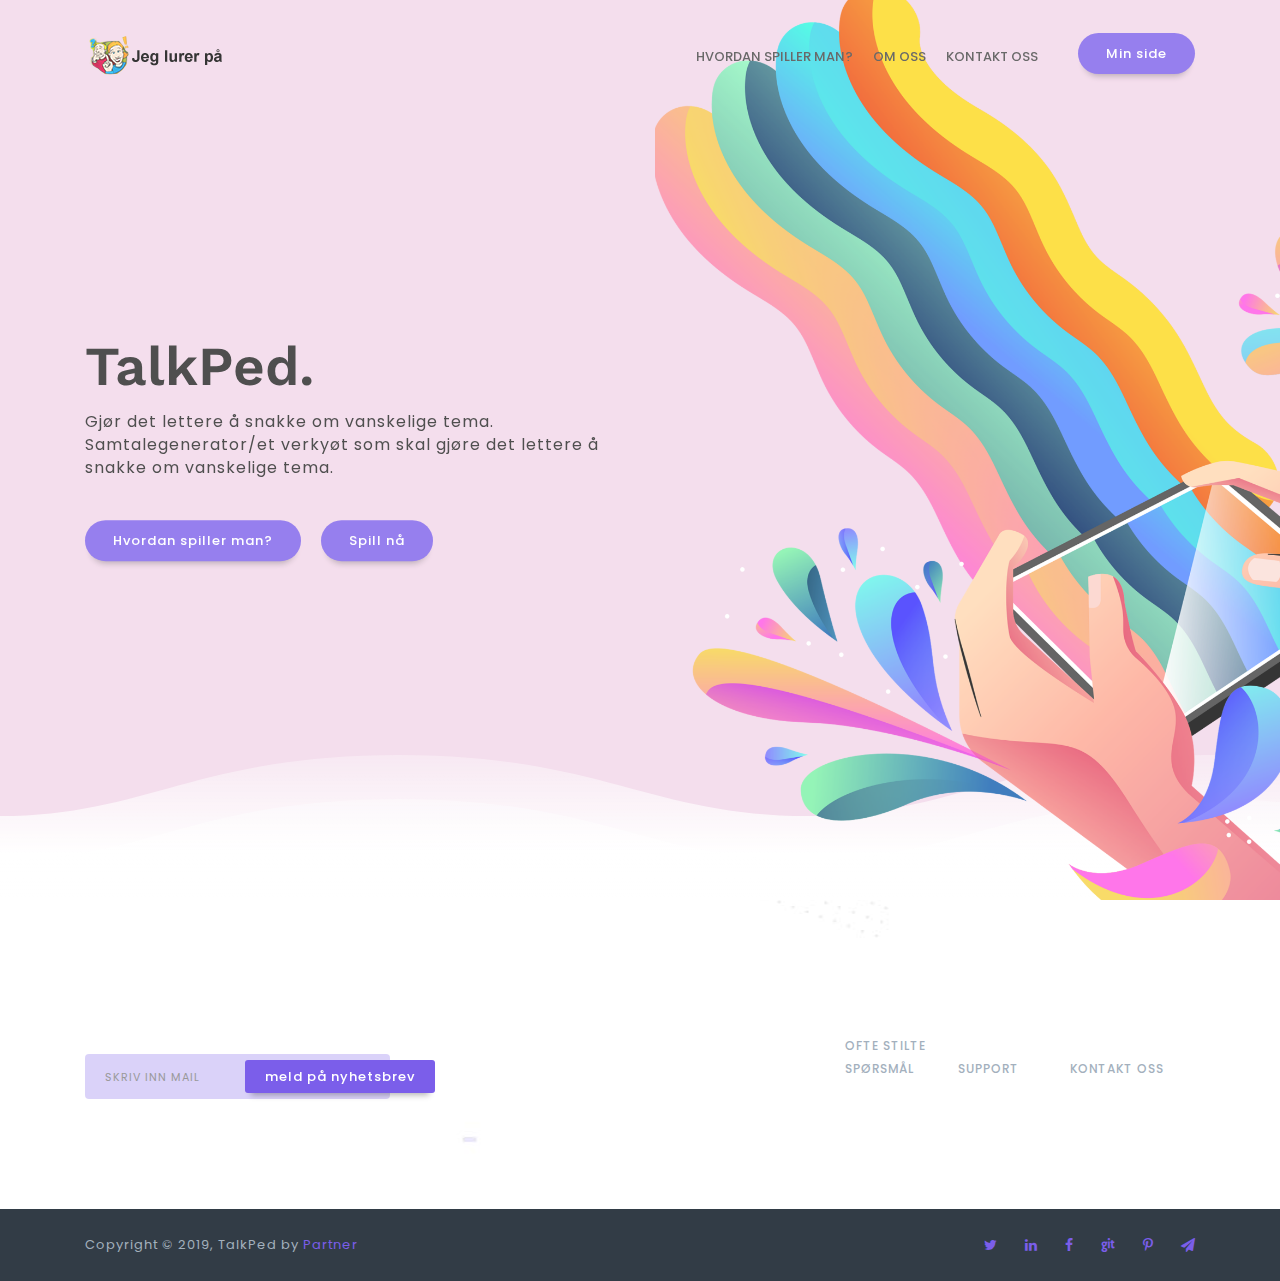
<file: index.html>
﻿<!DOCTYPE html>


<!--[if IE 8]><html class="no-js lt-ie9" lang="en"> <![endif]-->
<!--[if gt IE 8]>
<!--><html class="no-js" lang="en"><!--<![endif]-->
<head>

	<!-- Basic Page Needs
	================================================== -->
	<meta charset="utf-8">
	<title>Talkped</title>
	<meta name="description"  content="Spill for vanskelige tema" />
	<meta name="author" content="IG Design">
	<meta name="keywords"  content="TalkPed, Spill, Kristiansand Sykehus, Vanskelige tema" />
	<meta property="og:title" content="TalkPed Template" />
	<meta property="og:type" content="TalkPed" />
	<meta property="og:url" content="" />
	<meta property="og:image" content="" />
	<meta property="og:image:width" content="470" />
	<meta property="og:image:height" content="246" />
	<meta property="og:site_name" content="" />
	<meta property="og:description" content="TalkPed - gjør det lettere for å snakke om vanskelige tema" />
	<meta name="twitter:card" content="summary_large_image" />
	<meta name="twitter:site" content="#" />
	<meta name="twitter:domain" content="#" />
	<meta name="twitter:title" content="" />
	<meta name="twitter:description" content="TalkPed - gjør det lettere for å snakke om vanskelige tema" />
	<meta name="twitter:image" content="http://talkped.no" />

	<!-- Mobile Specific Metas
	================================================== -->
	<meta name="viewport" content="width=device-width, initial-scale=1, maximum-scale=1">
	<meta name="theme-color" content="#212121"/>
    <meta name="msapplication-navbutton-color" content="#212121"/>
    <meta name="apple-mobile-web-app-status-bar-style" content="#212121"/>

	<!-- Web Fonts 
	================================================== -->
	<link href="https://fonts.googleapis.com/css?family=Work+Sans:100,200,300,400,500,600,700,800,900" rel="stylesheet"/>
	<link href="https://fonts.googleapis.com/css?family=Poppins:100,100i,200,200i,300,300i,400,400i,500,500i,600,600i,700,700i,800,800i,900,900i" rel="stylesheet"/>
	<link href="https://fonts.googleapis.com/css?family=Crimson+Text:400,400i,600,600i,700,700i" rel="stylesheet"/>	
	
	<!-- CSS
	================================================== -->
	<link rel="stylesheet" href="css/bootstrap.min.css"/>
	<link rel="stylesheet" href="css/font-awesome.min.css"/>
	<link rel="stylesheet" href="css/owl.carousel.css"/>
	<link rel="stylesheet" href="css/owl.transitions.css"/>
	<link rel="stylesheet" href="css/style.css"/>
	<link rel="stylesheet" href="css/colors/color.css"/>
			
	<!-- Favicons
	================================================== -->
	<link rel="icon" type="image/png" href="favicon.png">
	<link rel="apple-touch-icon" href="apple-touch-icon.png">
	<link rel="apple-touch-icon" sizes="72x72" href="apple-touch-icon-72x72.png">
	<link rel="apple-touch-icon" sizes="114x114" href="apple-touch-icon-114x114.png">
	
	
</head>
<body>	

	<div class="loader">
		<svg version="1.1" id="Layer_1" xmlns="http://www.w3.org/2000/svg" xmlns:xlink="http://www.w3.org/1999/xlink" x="0px" y="0px"
		 width="24px" height="30px" viewBox="0 0 24 30" style="enable-background:new 0 0 50 50;" xml:space="preserve">
			<rect x="0" y="0" width="4" height="10" fill="#333">
				<animateTransform attributeType="xml"
				attributeName="transform" type="translate"
				values="0 0; 0 20; 0 0"
				begin="0" dur="0.6s" repeatCount="indefinite" />
			</rect>
			<rect x="10" y="0" width="4" height="10" fill="#333">
				<animateTransform attributeType="xml"
				attributeName="transform" type="translate"
				values="0 0; 0 20; 0 0"
				begin="0.2s" dur="0.6s" repeatCount="indefinite" />
			</rect>
			<rect x="20" y="0" width="4" height="10" fill="#333">
				<animateTransform attributeType="xml"
				attributeName="transform" type="translate"
				values="0 0; 0 20; 0 0"
				begin="0.4s" dur="0.6s" repeatCount="indefinite" />
			</rect>
		</svg>	
	</div>
						

	
	<!-- Nav and Logo
	================================================== -->
	
	<div id="menu-wrap" class="menu-back cbp-af-header">
		<div class="container">
			<div class="row">
				<div class="col-12">
					<nav class="navbar navbar-expand-lg navbar-light bg-light mx-lg-0">
						<a class="navbar-brand" href="index.html"><img src="img/logo.png" alt=""></a>
						<button class="navbar-toggler" type="button" data-toggle="collapse" data-target="#navbarSupportedContent" aria-controls="navbarSupportedContent" aria-expanded="false" aria-label="Toggle navigation">
							<span class="navbar-toggler-icon">
								<span class="menu-icon__line menu-icon__line-left"></span>
								<span class="menu-icon__line"></span>
								<span class="menu-icon__line menu-icon__line-right"></span>
							</span>
						</button>

						<div class="collapse navbar-collapse" id="navbarSupportedContent">
							<ul class="navbar-nav ml-auto">
								<li class="nav-item">
									<a class="nav-link" href="#faq">Hvordan spiller man?</a>
									<ul class="background-white sub-shadow">
										<li><a href="index.html" class="active-subnav">From developers</a></li>
										<li><a href="index-11.html">Hvor mange spillere er maks?</a></li>
										<li><a href="index-2.html">Funker spillet for nettbrett og mobil?</a></li>
									</ul>
								</li>
								<li class="nav-item">
									<a class="nav-link" href="#contact">Om oss</a>
								</li>
								<li class="nav-item">
									<a class="nav-link no-line" href="#">Kontakt oss</a>
								</li>
								<li class="nav-item mt-2">
									<a class="btn btn-primary js-tilt" href="register.html" role="button" data-tilt-perspective="300" data-tilt-speed="700" data-tilt-max="24"  id='logininfo'><span>Logg inn / Registrer</span></a>
								</li>
							</ul>
						</div>
					</nav>				
				</div>
			</div>
		</div>
	</div>

	
	<!-- Primary Page Layout
	================================================== -->

	<div class="section full-height height-auto-lg hide-over background-light-blue">
		<div class="hero-center-wrap relative-on-lg">
			<div class="container">
				<div class="row">
					<div class="col-lg-6 text-center text-lg-left parallax-fade-top align-self-center z-bigger">
						<h2>TalkPed.</h2>
						<p class="mt-3 mb-4 pb-3 font-weight-normal">Gjør det lettere å snakke om vanskelige tema. Samtalegenerator/et verkyøt som skal gjøre det lettere å snakke om vanskelige tema.</p>
						<a class="btn btn-primary ml-lg-0 js-tilt" href="#" role="button" data-tilt-perspective="300" data-tilt-speed="700" data-tilt-max="24"><span>Hvordan spiller man?</span></a>
						<a class="btn btn-primary js-tilt" href="game.php" data-gal="m_PageScroll2id" data-ps2id-offset="68" role="button" data-tilt-perspective="300" data-tilt-speed="700" data-tilt-max="24"><span>Spill nå</span></a>
					</div>
					<div class="col-lg-6 mt-5 mt-lg-0">
						<div class="img-wrap header-img">
							<img src="img/home-il.png" alt="">
						</div>
					</div>
				</div>
			</div>
		</div>
		<div class="ocean">
			<div class="wave"></div>
			<div class="wave"></div>
		</div>
		<div class="background"></div>
	</div>

	
	
	
	<div class="section padding-top-big">
		<div class="background-parallax" style="background-image: url('img/parallax-4.jpg')" data-enllax-ratio=".5" data-enllax-type="background" data-enllax-direction="vertical"></div>
		<div class="container padding-bottom-big">
			<div class="row justify-content-between">
				<div class="col-lg-4">
					<h6 class="text-white mb-4">Nyhetsbrev:</h6>
					<div class="suscribe">
						<input class="form-control text-left" placeholder="Skriv inn mail" type="text" name="name" />
						<button type="submit" class="btn btn-primary m-0 js-tilt" data-tilt-perspective="300" data-tilt-speed="700" data-tilt-max="24"><span>meld på nyhetsbrev</span></button>
					</div>
					<p class="text-left text-white mb-0"><small> </small></p>
				</div>
				<div class="col-lg-4 mt-4">
					<ul class="footer-list">
						<li class="text-left"><a href="#">Ofte stilte spørsmål</a></li>
						<li class="text-left"><a href="#">Support</a></li>
						<li class="text-left"><a href="#">Kontakt oss</a></li>

					</ul>
				</div>
			</div>
		</div>
		<div class="section py-4 background-dark-blue">
			<div class="container">
				<div class="row">
					<div class="col-lg-6 footer text-center text-lg-left">
						<p>Copyright © 2019, TalkPed by <a href="https://themeforest.net/user/ig_design/portfolio?ref=IG_design">Partner</a></p>
					</div>
					<div class="col-lg-6 footer mt-4 mr-auto mt-lg-0 mr-lg-0 text-center text-lg-right">
						<a class="app-btn mx-2 mr-lg-3" href="#"><i class="fa fa-twitter"></i></a>
						<a class="app-btn mx-2 mr-lg-3" href="#"><i class="fa fa-linkedin"></i></a>
						<a class="app-btn mx-2 mr-lg-3" href="#"><i class="fa fa-facebook"></i></a>
						<a class="app-btn mx-2 mr-lg-3" href="#"><i class="fa fa-git"></i></a>
						<a class="app-btn mx-2 mr-lg-3" href="#"><i class="fa fa-pinterest-p"></i></a>
						<a class="app-btn mx-2 mr-lg-0" href="#"><i class="fa fa-paper-plane"></i></a>
					</div>
				</div>
			</div>
		</div>
	</div>
	
	
	
	
	
	<div class="scroll-to-top">to top</div>



	
	<!-- JAVASCRIPT
    ================================================== -->
	<script src="js/jquery-3.2.1.min.js"></script>
	<script src="js/popper.min.js"></script> 
	<script src="js/bootstrap.min.js"></script>
	<script src="js/plugins.js"></script> 
	<script src="js/chart-custom.js"></script>  
	<script src="js/particles.js"></script> 
	<script src="js/custom.js"></script>  
	<script src="js/cookie.js"></script>
	<script src="js/webfunction.js"></script>
	<script src="js/chkcookie.js"></script>
	
<!-- End Document
================================================== -->
</body>
</html>
</file>
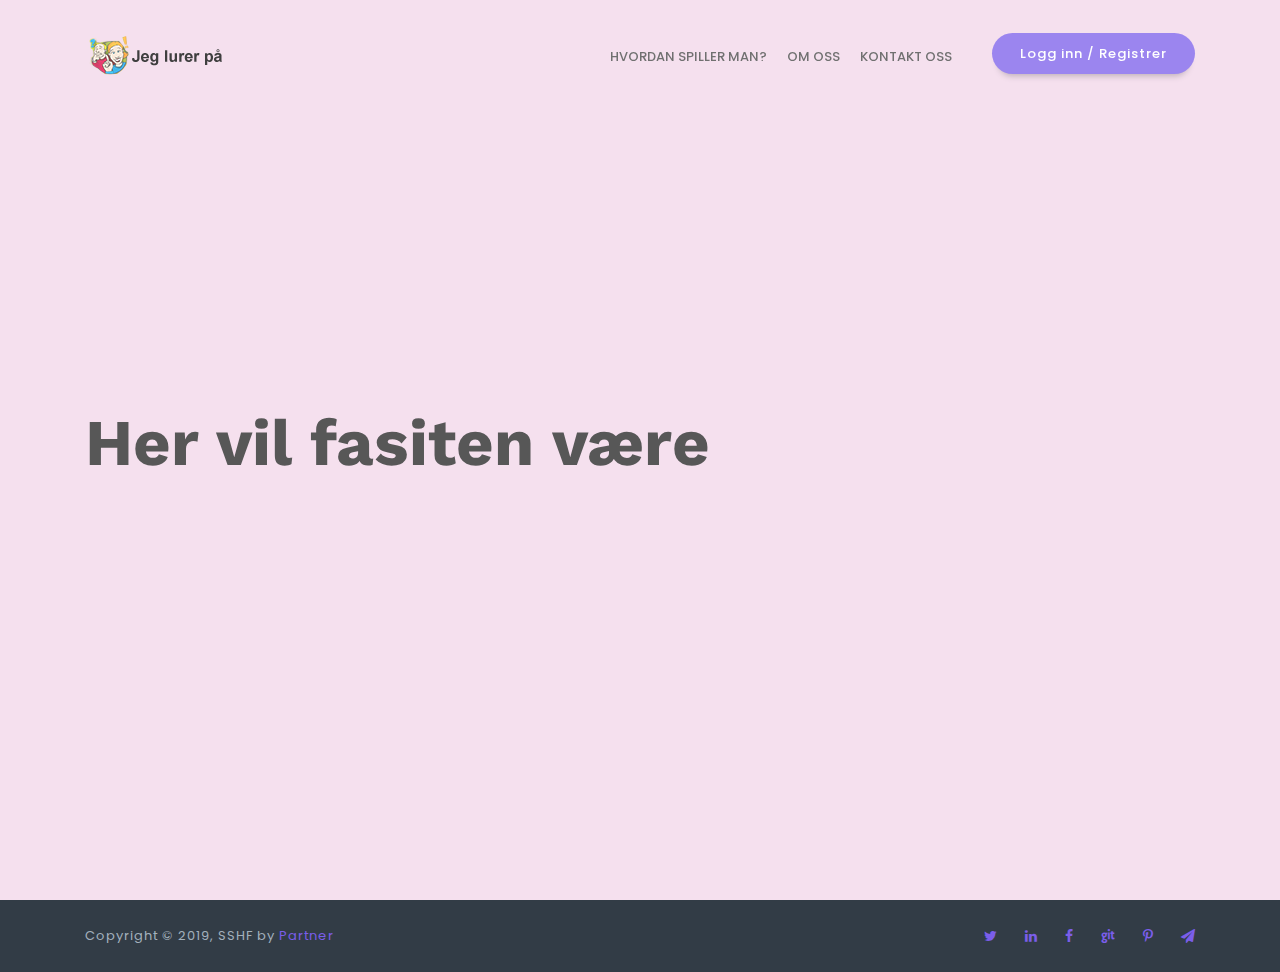
<file: fasit.html>
<!DOCTYPE html>
<!--[if IE 8]><html class="no-js lt-ie9" lang="en"> <![endif]-->
<!--[if gt IE 8]>
<!-->
<html class="no-js" lang="en">
<!--<![endif]-->
<head>
	<!-- Basic Page Needs
	================================================== -->
	<meta charset="utf-8">
	<title>Jeg Lurer På</title>
	<meta name="description" content="Spill for vanskelige tema" />
	<meta name="author" content="IG Design">
	<meta name="keywords" content="Jeg Lurer På, Spill, Kristiansand Sykehus, Vanskelige tema" />
	<meta property="og:title" content="Jeg Lurer På Template" />
	<meta property="og:type" content="Jeg Lurer På" />
	<meta property="og:url" content="" />
	<meta property="og:image" content="" />
	<meta property="og:image:width" content="470" />
	<meta property="og:image:height" content="246" />
	<meta property="og:site_name" content="" />
	<meta property="og:description" content="Jeg Lurer På - gjør det lettere for å snakke om vanskelige tema" />
	<meta name="twitter:card" content="summary_large_image" />
	<meta name="twitter:site" content="#" />
	<meta name="twitter:domain" content="#" />
	<meta name="twitter:title" content="" />
	<meta name="twitter:description" content="Jeg Lurer På - gjør det lettere for å snakke om vanskelige tema" />
	<meta name="twitter:image" content="http://www.jeglurerpå.no" />
	<!-- Mobile Specific Metas
	================================================== -->
	<meta name="viewport" content="width=device-width, initial-scale=1, maximum-scale=1">
	<meta name="theme-color" content="#212121" />
	<meta name="msapplication-navbutton-color" content="#212121" />
	<meta name="apple-mobile-web-app-status-bar-style" content="#212121" />
	<!-- Web Fonts
	================================================== -->
	<link href="https://fonts.googleapis.com/css?family=Work+Sans:100,200,300,400,500,600,700,800,900" rel="stylesheet" />
	<link href="https://fonts.googleapis.com/css?family=Poppins:100,100i,200,200i,300,300i,400,400i,500,500i,600,600i,700,700i,800,800i,900,900i" rel="stylesheet" />
	<link href="https://fonts.googleapis.com/css?family=Crimson+Text:400,400i,600,600i,700,700i" rel="stylesheet" />

	<!-- CSS
	================================================== -->
	<link rel="stylesheet" href="css/bootstrap.min.css" />
	<link rel="stylesheet" href="css/font-awesome.min.css" />
	<link rel="stylesheet" href="css/owl.carousel.css" />
	<link rel="stylesheet" href="css/owl.transitions.css" />
	<link rel="stylesheet" href="css/style.css" />
	<link rel="stylesheet" href="css/colors/color.css" />
	<link rel="stylesheet" href="css/game.css" />

	<!-- Favicons
	================================================== -->
	<link rel="icon" type="image/png" href="favicon.png">
	<link rel="apple-touch-icon" href="apple-touch-icon.png">
	<link rel="apple-touch-icon" sizes="72x72" href="apple-touch-icon-72x72.png">
	<link rel="apple-touch-icon" sizes="114x114" href="apple-touch-icon-114x114.png">
	<script src="js/phaser.js"></script>

	<!-- JAVASCRIPT
	================================================== -->
	<script src="js/jquery-3.2.1.min.js"></script>
	<script src="js/phaser.js"></script>
	<script src="js/popper.min.js"></script>
	<script src="js/bootstrap.min.js"></script>
	<script src="js/plugins.js"></script>
	<script src="js/chart-custom.js"></script>
	<script src="js/particles.js"></script>
	<script src="js/custom.js"></script>
	<script src="js/webfunction.js"></script>

</head>
<body>
	<div class="loader">
		<svg version="1.1" id="Layer_1" xmlns="http://www.w3.org/2000/svg" xmlns:xlink="http://www.w3.org/1999/xlink" x="0px" y="0px"
			 width="24px" height="30px" viewBox="0 0 24 30" style="enable-background:new 0 0 50 50;" xml:space="preserve">
		<rect x="0" y="0" width="4" height="10" fill="#333">
		<animateTransform attributeType="xml"
						  attributeName="transform" type="translate"
						  values="0 0; 0 20; 0 0"
						  begin="0" dur="0.6s" repeatCount="indefinite" />
			</rect>
		<rect x="10" y="0" width="4" height="10" fill="#333">
		<animateTransform attributeType="xml"
						  attributeName="transform" type="translate"
						  values="0 0; 0 20; 0 0"
						  begin="0.2s" dur="0.6s" repeatCount="indefinite" />
			</rect>
		<rect x="20" y="0" width="4" height="10" fill="#333">
		<animateTransform attributeType="xml"
						  attributeName="transform" type="translate"
						  values="0 0; 0 20; 0 0"
						  begin="0.4s" dur="0.6s" repeatCount="indefinite" />
			</rect>
		</svg>
	</div>


	<!-- Nav and Logo
	================================================== -->

	<div id="menu-wrap" class="menu-back cbp-af-header">
		<div class="container">
			<div class="row">
				<div class="col-12">
					<nav class="navbar navbar-expand-lg navbar-light bg-light mx-lg-0">
						<a class="navbar-brand" href="index.html"><img src="img/logo.png" alt=""></a>
						<button class="navbar-toggler" type="button" data-toggle="collapse" data-target="#navbarSupportedContent" aria-controls="navbarSupportedContent" aria-expanded="false" aria-label="Toggle navigation">
							<span class="navbar-toggler-icon">
								<span class="menu-icon__line menu-icon__line-left"></span>
								<span class="menu-icon__line"></span>
								<span class="menu-icon__line menu-icon__line-right"></span>
							</span>
						</button>
						<div class="collapse navbar-collapse" id="navbarSupportedContent">
							<ul class="navbar-nav ml-auto">
								<li class="nav-item">
									<a class="nav-link" href="#faq">Hvordan spiller man?</a>
									<ul class="background-white sub-shadow">
										<li><a href="index.html" class="active-subnav">From developers</a></li>
										<li><a href="index-11.html">Hvor mange spillere er maks?</a></li>
										<li><a href="index-2.html">Funker spillet for nettbrett og mobil?</a></li>
									</ul>
								</li>
								<li class="nav-item">
									<a class="nav-link" href="#contact">Om oss</a>
								</li>
								<li class="nav-item">
									<a class="nav-link no-line" href="#">Kontakt oss</a>
								</li>
								<li class="nav-item mt-2">
									<a class="btn btn-primary js-tilt" href="#app" role="button" data-tilt-perspective="300" data-tilt-speed="700" data-tilt-max="24"><span>Logg inn / Registrer</span></a>
								</li>
							</ul>
						</div>
					</nav>
				</div>
			</div>
		</div>
	</div>

	<!-- Primary Page Layout
	================================================== -->
	<div class="section full-height height-auto-lg hide-over background-light-blue">
		<div class="hero-center-wrap relative-on-lg">
			<div class="container">

					<h1>Her vil fasiten være</h1>

				</div>
			</div>
		</div>
	<div class="section py-4 background-dark-blue">
		<div class="container">
			<div class="row">
				<div class="col-lg-6 footer text-center text-lg-left">
					<p>Copyright © 2019, SSHF by <a href="https://themeforest.net/user/ig_design/portfolio?ref=IG_design">Partner</a></p>
				</div>
				<div class="col-lg-6 footer mt-4 mr-auto mt-lg-0 mr-lg-0 text-center text-lg-right">
					<a class="app-btn mx-2 mr-lg-3" href="#"><i class="fa fa-twitter"></i></a>
					<a class="app-btn mx-2 mr-lg-3" href="#"><i class="fa fa-linkedin"></i></a>
					<a class="app-btn mx-2 mr-lg-3" href="#"><i class="fa fa-facebook"></i></a>
					<a class="app-btn mx-2 mr-lg-3" href="#"><i class="fa fa-git"></i></a>
					<a class="app-btn mx-2 mr-lg-3" href="#"><i class="fa fa-pinterest-p"></i></a>
					<a class="app-btn mx-2 mr-lg-0" href="#"><i class="fa fa-paper-plane"></i></a>
				</div>
			</div>
		</div>
	</div>





	<div class="scroll-to-top">to top</div>

<!-- End Document

	================================================== -->

</body>
</html>
</file>
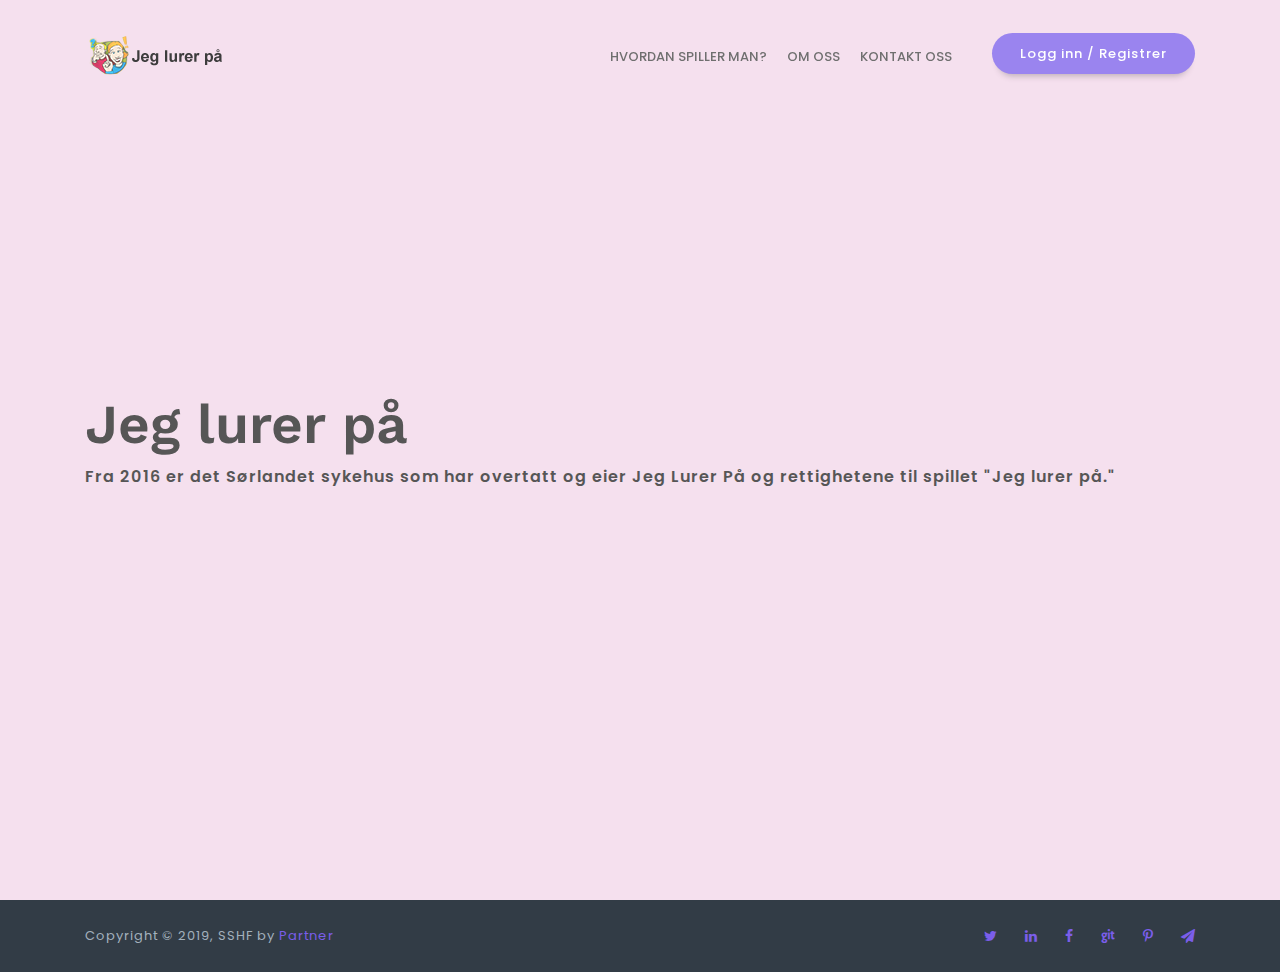
<file: omoss.html>
<!DOCTYPE html>
<!--[if IE 8]><html class="no-js lt-ie9" lang="en"> <![endif]-->
<!--[if gt IE 8]>
<!-->
<html class="no-js" lang="en">
<!--<![endif]-->
<head>

	<!-- Basic Page Needs
	================================================== -->
	<meta charset="utf-8">
	<title>Jeg Lurer På</title>
	<meta name="description" content="Spill for vanskelige tema" />
	<meta name="author" content="IG Design">
	<meta name="keywords" content="Jeg Lurer På, Spill, Kristiansand Sykehus, Vanskelige tema" />
	<meta property="og:title" content="Jeg Lurer På Template" />
	<meta property="og:type" content="Jeg Lurer På" />
	<meta property="og:url" content="" />
	<meta property="og:image" content="" />
	<meta property="og:image:width" content="470" />
	<meta property="og:image:height" content="246" />
	<meta property="og:site_name" content="" />
	<meta property="og:description" content="Jeg Lurer På - gjør det lettere for å snakke om vanskelige tema" />
	<meta name="twitter:card" content="summary_large_image" />
	<meta name="twitter:site" content="#" />
	<meta name="twitter:domain" content="#" />
	<meta name="twitter:title" content="" />
	<meta name="twitter:description" content="Jeg Lurer På - gjør det lettere for å snakke om vanskelige tema" />
	<meta name="twitter:image" content="http://www.jeglurerpå.no" />
	<!-- Mobile Specific Metas
	================================================== -->
	<meta name="viewport" content="width=device-width, initial-scale=1, maximum-scale=1">
	<meta name="theme-color" content="#212121" />
	<meta name="msapplication-navbutton-color" content="#212121" />
	<meta name="apple-mobile-web-app-status-bar-style" content="#212121" />
	<!-- Web Fonts
	================================================== -->
	<link href="https://fonts.googleapis.com/css?family=Work+Sans:100,200,300,400,500,600,700,800,900" rel="stylesheet" />
	<link href="https://fonts.googleapis.com/css?family=Poppins:100,100i,200,200i,300,300i,400,400i,500,500i,600,600i,700,700i,800,800i,900,900i" rel="stylesheet" />
	<link href="https://fonts.googleapis.com/css?family=Crimson+Text:400,400i,600,600i,700,700i" rel="stylesheet" />

	<!-- CSS
	================================================== -->
	<link rel="stylesheet" href="css/bootstrap.min.css" />
	<link rel="stylesheet" href="css/font-awesome.min.css" />
	<link rel="stylesheet" href="css/owl.carousel.css" />
	<link rel="stylesheet" href="css/owl.transitions.css" />
	<link rel="stylesheet" href="css/style.css" />
	<link rel="stylesheet" href="css/colors/color.css" />
	<link rel="stylesheet" href="css/game.css" />


	<!-- Favicons
	================================================== -->
	<link rel="icon" type="image/png" href="favicon.png">
	<link rel="apple-touch-icon" href="apple-touch-icon.png">
	<link rel="apple-touch-icon" sizes="72x72" href="apple-touch-icon-72x72.png">
	<link rel="apple-touch-icon" sizes="114x114" href="apple-touch-icon-114x114.png">

	<!-- JAVASCRIPT
	================================================== -->
	<script src="js/jquery-3.2.1.min.js"></script>
	<script src="js/cookie.js"></script>
	<script src="js/phaser.js"></script>
	<script src="js/popper.min.js"></script>
	<script src="js/bootstrap.min.js"></script>
	<script src="js/plugins.js"></script>
	<script src="js/chart-custom.js"></script>
	<script src="js/particles.js"></script>
	<script src="js/custom.js"></script>
	<script src="js/webfunction.js"></script>

</head>
<body>
	<div class="loader">
		<svg version="1.1" id="Layer_1" xmlns="http://www.w3.org/2000/svg" xmlns:xlink="http://www.w3.org/1999/xlink" x="0px" y="0px"
			 width="24px" height="30px" viewBox="0 0 24 30" style="enable-background:new 0 0 50 50;" xml:space="preserve">
		<rect x="0" y="0" width="4" height="10" fill="#333">
		<animateTransform attributeType="xml"
						  attributeName="transform" type="translate"
						  values="0 0; 0 20; 0 0"
						  begin="0" dur="0.6s" repeatCount="indefinite" />
			</rect>
		<rect x="10" y="0" width="4" height="10" fill="#333">
		<animateTransform attributeType="xml"
						  attributeName="transform" type="translate"
						  values="0 0; 0 20; 0 0"
						  begin="0.2s" dur="0.6s" repeatCount="indefinite" />
			</rect>
		<rect x="20" y="0" width="4" height="10" fill="#333">
		<animateTransform attributeType="xml"
						  attributeName="transform" type="translate"
						  values="0 0; 0 20; 0 0"
						  begin="0.4s" dur="0.6s" repeatCount="indefinite" />
			</rect>
		</svg>
	</div>


	<!-- Nav and Logo
	================================================== -->

	<div id="menu-wrap" class="menu-back cbp-af-header">
		<div class="container">
			<div class="row">
				<div class="col-12">
					<nav class="navbar navbar-expand-lg navbar-light bg-light mx-lg-0">
						<a class="navbar-brand" href="index.html"><img src="img/logo.png" alt=""></a>
						<button class="navbar-toggler" type="button" data-toggle="collapse" data-target="#navbarSupportedContent" aria-controls="navbarSupportedContent" aria-expanded="false" aria-label="Toggle navigation">
							<span class="navbar-toggler-icon">
								<span class="menu-icon__line menu-icon__line-left"></span>
								<span class="menu-icon__line"></span>
								<span class="menu-icon__line menu-icon__line-right"></span>
							</span>
						</button>
						<div class="collapse navbar-collapse" id="navbarSupportedContent">
							<ul class="navbar-nav ml-auto">
								<li class="nav-item">
									<a class="nav-link" href="#faq">Hvordan spiller man?</a>
									<ul class="background-white sub-shadow">
										<li><a href="index.html" class="active-subnav">From developers</a></li>
										<li><a href="index-11.html">Hvor mange spillere er maks?</a></li>
										<li><a href="index-2.html">Funker spillet for nettbrett og mobil?</a></li>
									</ul>
								</li>
								<li class="nav-item">
									<a class="nav-link" href="#contact">Om oss</a>
								</li>
								<li class="nav-item">
									<a class="nav-link no-line" href="#">Kontakt oss</a>
								</li>
								<li class="nav-item mt-2">
									<a class="btn btn-primary js-tilt" href="#app" role="button" data-tilt-perspective="300" data-tilt-speed="700" data-tilt-max="24"><span>Logg inn / Registrer</span></a>
								</li>
							</ul>
						</div>
					</nav>
				</div>
			</div>
		</div>
	</div>

	<!-- Primary Page Layout
		<div class="hero-center-wrap relative-on-lg">
	================================================== -->
	
	<div class="section full-height height-auto-lg hide-over background-light-blue">
		<div class="hero-center-wrap relative-on-lg">
			<div class="container">	
			<h2>Jeg lurer på</h2>
			
			<p>Fra 2016 er det Sørlandet sykehus som har overtatt og eier Jeg Lurer På og rettighetene til spillet "Jeg lurer på."</p>
					</div>
</div>
</div>

		
		<!-- footer -->
	<div class="section py-4 background-dark-blue">
		<div class="container">
			<div class="row">
				<div class="col-lg-6 footer text-center text-lg-left">
					<p>Copyright © 2019, SSHF by <a href="https://themeforest.net/user/ig_design/portfolio?ref=IG_design">Partner</a></p>
				</div>
				<div class="col-lg-6 footer mt-4 mr-auto mt-lg-0 mr-lg-0 text-center text-lg-right">
					<a class="app-btn mx-2 mr-lg-3" href="#"><i class="fa fa-twitter"></i></a>
					<a class="app-btn mx-2 mr-lg-3" href="#"><i class="fa fa-linkedin"></i></a>
					<a class="app-btn mx-2 mr-lg-3" href="#"><i class="fa fa-facebook"></i></a>
					<a class="app-btn mx-2 mr-lg-3" href="#"><i class="fa fa-git"></i></a>
					<a class="app-btn mx-2 mr-lg-3" href="#"><i class="fa fa-pinterest-p"></i></a>
					<a class="app-btn mx-2 mr-lg-0" href="#"><i class="fa fa-paper-plane"></i></a>
				</div>
			</div>
		</div>
	</div>





	<div class="scroll-to-top">to top</div>

<!-- End Document

	================================================== -->

</body>
</html>
</file>
<file: css/style.css>
/* #Primary
================================================== */

body{
	font-family: 'Poppins', sans-serif;
	font-weight:400;
	font-size: 15px;
	line-height: 23px;
	color: #535353;
	overflow-x: hidden;
}
h1, h2, h3, h4, h5, h6,
.h1, .h2, .h3, .h4, .h5, .h6{
	font-family: 'Work Sans', sans-serif;
	font-weight:400;
	margin-bottom: 0.8rem;
	line-height: 1.25;
	color: #212121;
}
h1, .h1 {
	font-size: 2.8rem;
	font-weight:500;
}
h2, .h2 {
	font-size: 2.3rem;
}
h3, .h3 {
	font-size: 2rem;
}
h4, .h4 {
	font-size: 1.7rem;
	font-weight:500;
}
h5, .h5 {
	font-size: 1.25rem;
	font-weight:600;
}
h6, .h6 {
	font-size: 1rem;
	text-transform: uppercase;
	font-weight:600;
	margin-bottom: 1rem;
}
::selection {
	color: #fff;
}
::-moz-selection {
	color: #fff;
}
mark{
	color:#fff;
}
.lead {
	font-size: 18px;
	line-height: 27px;
}
.z-bigger {
	z-index: 10;
}

/* #Preload
================================================== */

.loader {
	position: fixed;
	top: 0;
	left: 0;
	width: 100%;
	height: 100%;
	background-color: #fff;
	z-index: 9999;
}
.loader.dark {
	background-color: #0e0529;
}
.loader.green {
	background-color: #fff;
}
.loader.blue {
	background: linear-gradient(#2CBFC7, #46EEAA);
}
.loader svg{
	position: absolute;
	left: 50%;
	top: 50%;
	display: block;
	-webkit-transform: translate(-50%, -50%);
	transform: translate(-50%, -50%);
}
.loader.blue svg path,
.loader.blue svg rect{
	fill: #fff;
}


/* #Primary style
================================================== */

.section {
    position: relative;
	width: 100%;
	display: block;
}
.relative {
    position: relative;
}
.over-hide{
	overflow: hidden;
}
.full-height {
	height: 100vh;
}
.half-height {
	height: 50vh;
}
.small-25-height {
	height: 25vh;
}
.big-55-height {
	height: 55vh;
}
.big-60-height {
	height: 60vh;
}
.big-65-height {
	height: 65vh;
}
.big-70-height {
	height: 70vh;
}
.big-75-height {
	height: 75vh;
}
.big-80-height {
	height: 80vh;
}
.big-85-height {
	height: 85vh;
}
.max-width-80 {
	max-width: 80%;
}
.background-image-cover {
    background-position: center center;
	background-size: cover;
	background-repeat: no-repeat;
}
.background-image-cover-bottom {
    background-position: center bottom;
	background-size: cover;
	background-repeat: no-repeat;
}
.background-white {
	background-color: #ffffff !important;
}
.background-grey {
	background-color: #f0f1f6;
}
.background-grey-1 {
	background-color: #f9f9f9;
}
.background-dark {
	background-color: #212121;
}
.background-dark-1 {
	background-color: #353535;
}
.background-dark-2 {
	background-color: #1b1b1b;
}
.background-black {
	background-color: #000000;
}
.background-dark-blue {
	background-color: #323c46 !important;
}
.background-dark-blue-1 {
	background-color: #283038;
}
.background-dark-blue-2 {
	background-color: #0e0529;
}
.background-dark-blue-3 {
	background-color: #1e0b56;
}
.background-dark-blue-4 {
	background-color: #050112;
}
.background-light-blue {
	background-color: rgba(245, 231, 252, 0.9);
}
.background-gradient-dark{
	background: linear-gradient(#0e0529, #1e0b56);
}
.background-gradient-dark-re{
	background: linear-gradient(#1e0b56, #0e0529);
}
.background-gradient-light{
	background: linear-gradient(#004cff, #4d82ff);
}
.background-gradient-light-re{
	background: linear-gradient(#4d82ff, #004cff);
}
.background-light-blue-1 {
	background-color: #004cff;
}
.background-light-blue-2 {
	background-color: #4d82ff;
}
.background-gradient-green{
	background: linear-gradient(#2CBFC7, #46EEAA);
}
.background-gradient-green-re{
	background: linear-gradient(#46EEAA, #2CBFC7);
}
.background-light-green-1 {
	background-color: #2CBFC7;
}
.background-light-green-2 {
	background-color: #46EEAA;
}
.img-wrap  {
	position:relative;
	width:100%;
}
.img-wrap.header-img {
	min-width: 1400px;
}
.img-wrap img {
	width:100%;
	display:block;
}
.z-bigger  {
	z-index:10;
}
.padding-top-bottom {
	padding-top: 80px;
	padding-bottom: 80px;
}
.padding-top {
	padding-top: 80px;
}
.padding-bottom {
	padding-bottom: 80px;
}
.padding-top-bottom-big {
	padding-top: 110px;
	padding-bottom: 110px;
}
.padding-top-big {
	padding-top: 110px;
}
.padding-bottom-big {
	padding-bottom: 110px;
}
.padding-top-bottom-small {
	padding-top: 50px;
	padding-bottom: 50px;
}
.padding-top-small {
	padding-top: 50px;
}
.padding-bottom-small {
	padding-bottom: 50px;
}
.padding-top-big-hero {
	padding-top: 180px;
}
.padding-bottom-big-hero {
	padding-bottom: 180px;
}
.color-light {
	color: #fff;
}
.color-light-1 {
	color: #f7f7f7;
}
.text-grey {
	color: #f9f9f9;
}

/* #Navigation
================================================== */

#menu-wrap{
    position: fixed;
	width:100%;
	z-index:5000;
	margin:0 auto;
	top:0;
	left:0;
}
.menu-back{
	background-color: rgba(250,250,250,0);
	padding-top: 25px;
	padding-bottom: 25px;
	-webkit-transition : all 0.3s ease-out;
	-moz-transition : all 0.3s ease-out;
	-o-transition :all 0.3s ease-out;
	transition : all 0.3s ease-out;
}
.menu-back.dark{
	background-color: rgba(14,5,36,0);
}
.cbp-af-header {
	-webkit-transition : all 0.3s ease-out;
	-moz-transition : all 0.3s ease-out;
	-o-transition :all 0.3s ease-out;
	transition : all 0.3s ease-out;
}
.cbp-af-header.cbp-af-header-shrink {
	background-color: rgba(250,250,250,.95);
	padding-top: 5px;
	padding-bottom: 0;
	-webkit-transition : all 0.3s ease-out;
	-moz-transition : all 0.3s ease-out;
	-o-transition :all 0.3s ease-out;
	transition : all 0.3s ease-out;
}
.menu-back.cbp-af-header-shrink.dark{
	background-color: rgba(14,5,36,9);
}
.cbp-af-header.cbp-af-header-shrink .navbar {
	padding: 0;
	-webkit-transition : all 0.3s ease-out;
	-moz-transition : all 0.3s ease-out;
	-o-transition :all 0.3s ease-out;
	transition : all 0.3s ease-out;
}
.bg-light {
  background-color: transparent !important;
}
.navbar {
	padding: 0;
	-webkit-transition : all 0.3s ease-out;
	-moz-transition : all 0.3s ease-out;
	-o-transition :all 0.3s ease-out;
	transition : all 0.3s ease-out;
}
.nav-link,
.nav-link:hover, 
.nav-link:focus, 
.nav-link:active {
	opacity: 1;
	font-weight: 500;
	font-size: 13px;
	text-transform: uppercase;
}
.nav-link, 
.nav-link:focus {
	color: #424242 !important;
	border-bottom: 2px solid transparent;
	padding: 20px 0 !important;
	-webkit-transition: all 300ms linear;
	transition: all 300ms linear; 
}
.menu-back.dark .nav-link, 
.menu-back.dark .nav-link:focus {
	color: #fff !important;
}
.menu-back.dark .nav-link.no-line:hover,
.nav-link.no-line:hover{
	border-color: transparent !important;
}
.nav-item{
	margin: 0 10px;
}
.nav-item:last-child{
	margin-left: 30px;
	margin-right: 0;
}
.nav-item .btn{
	margin: 0;
}
.navbar-brand {
	padding-top: 0.3125rem;
	padding-bottom: 0.5125rem;
}
.nav-item{
	position: relative;
}
.nav-item ul{
	position: absolute;
	left: 0;
	bottom: 0;
	display: inline-block;
	min-width: 250px;
	padding: 20px 25px;
	border-bottom-left-radius: 6px;
	border-bottom-right-radius: 6px;
	border-top: 2px solid transparent;
	margin: 0;
	list-style: none;
	z-index: 5;
	opacity: 0;
	visibility: hidden;
	-webkit-transform: translateY(90%);
	transform: translateY(90%);
	-webkit-transition: all 300ms linear;
	transition: all 300ms linear; 
}
.nav-item:hover ul{
	opacity: 1;
	visibility: visible;
	-webkit-transform: translateY(100%);
	transform: translateY(100%);
}
.nav-item ul li{
	margin: 0;
	padding: 0;
}
.nav-item ul li a{
	font-weight: 400;
	font-size: 13px;
	line-height: 27px;
	color: #888;
	-webkit-transition: all 300ms linear;
	transition: all 300ms linear;
}
.menu-back.dark .nav-item ul li a{
	color: #fff;
}
.nav-item ul li a:hover{
	text-decoration: none;
}
.navbar-toggler {
	padding: 0.25rem 0;
	border: none;
	border-radius: 0;
}
.navbar-toggler:active,
.navbar-toggler:focus {
	box-shadow: none;
	margin: 0;
	outline: none;
}
.navbar-toggler-icon{
	background-image: none !important; 
	height: 30px;
	width: 30px;
	position: relative;
	z-index: 2;
	cursor: pointer;
	margin-top: 8px;
}
.menu-icon__line {
	height: 2px;
	width: 30px;
	display: block;
	background-color: #000;
	margin-bottom: 7px;
	-webkit-transition: background-color .5s ease, -webkit-transform .2s ease;
	transition: background-color .5s ease, -webkit-transform .2s ease;
	transition: transform .2s ease, background-color .5s ease;
	transition: transform .2s ease, background-color .5s ease, -webkit-transform .2s ease;
}
.menu-back.dark .menu-icon__line{
	background-color: #fff;
}
.menu-icon__line-left {
	width: 22.5px;
	-webkit-transition: all 200ms linear;
	transition: all 200ms linear;
}
.menu-icon__line-right {
	width: 22.5px;
	float: left;
	-webkit-transition: all 200ms linear;
	transition: all 200ms linear;
}
.navbar-toggler-icon:hover .menu-icon__line-left,
.navbar-toggler-icon:hover .menu-icon__line-right {
	width: 30px;
}
.navbar-toggler[aria-expanded="true"] .menu-icon__line {
	background-color: #000;
	-webkit-transform: translate(0px, 0px) rotate(-45deg);
          transform: translate(0px, 0px) rotate(-45deg);
}
.menu-back.dark .navbar-toggler[aria-expanded="true"] .menu-icon__line{
	background-color: #fff;
}
.navbar-toggler[aria-expanded="true"] .menu-icon__line-left {
	width: 15px;
	-webkit-transform: translate(2px, 4px) rotate(45deg);
          transform: translate(2px, 4px) rotate(45deg);
}
.navbar-toggler[aria-expanded="true"] .menu-icon__line-right {
	width: 15px;
	float: right;
	-webkit-transform: translate(-3px, -3.5px) rotate(45deg);
          transform: translate(-3px, -3.5px) rotate(45deg);
}
.navbar-toggler[aria-expanded="true"] .menu-icon:hover .menu-icon__line-left,
.navbar-toggler[aria-expanded="true"] .menu-icon:hover .menu-icon__line-right {
	width: 15px;
}

/* #Go to top button
================================================== */

.scroll-to-top {
	position: fixed;
	cursor: pointer;
	bottom: 30px;
	right: 30px;
	display: none;
	z-index: 95;
	-webkit-writing-mode: vertical-lr;
	writing-mode: vertical-lr;
	text-align: right;
	text-transform: uppercase;
	font-weight: 600;
	font-size: 12px;
	color: #888;
	letter-spacing: 1px;
    -webkit-transition: all 300ms linear;
    -moz-transition: all 300ms linear;
    -o-transition: all 300ms linear;
    -ms-transition: all 300ms linear;
    transition: all 300ms linear; 
}
.scroll-to-top.light {
	color: #fff;
}
.scroll-to-top:before {
	content: '';
	position: absolute;
	width: 100%;
	top: -30px;
	opacity: 0;
	left: 0;
	height: 40px;
	background-position: center center;
	background-repeat: no-repeat;
	background-size: 25px 25px;
	background-image: url('../img/arrow-up.svg');
    -webkit-transition: all 300ms linear;
    -moz-transition: all 300ms linear;
    -o-transition: all 300ms linear;
    -ms-transition: all 300ms linear;
    transition: all 300ms linear; 
}
.scroll-to-top.light:before {
	background-image: url('../img/arrow-up-light.svg');
}
.scroll-to-top:hover:before {
	top: -40px;
	opacity: 1;
}


/* #Parallax section
================================================== */

.background-parallax{
	position: absolute;
	display:block;
	background-position: center center;
	top: 0;
	left: 0;
	width: 100%;
	height: 100%;
	z-index: -1;
}



/* #Hero
================================================== */

.background-path{
	position: absolute;
	display:block;
	top: 0;
	left: 0;
	width: 100%;
	height: 100%;
	z-index: -1;
}
.scene {
	background: #fff;
	width: 100%;
	height: 100%;
}
.scene.dark {
	background: #1e0b56;
}
.scene path:first-child {
	opacity: 0.06;
}
.scene path:nth-child(2) {
	opacity: 0.035;
}
.scene path:nth-child(3) {
	opacity: 0.04;
}
.scene path:nth-child(4) {
	opacity: 0.045;
}
.scene path:nth-child(5) {
	opacity: 0.04;
}
.scene path:nth-child(6) {
	opacity: 0.035;
}
.scene path:nth-child(7) {
	opacity: 0.04;
}

.hero-center-wrap{
	position: absolute;
	width: 100%;
	top: 50%;
	left: 0;
	z-index:2;
	-webkit-transform: translateY(-50%);
	transform: translateY(-50%);
}
.hero-center-wrap.relative-hero{
	position: relative;
	top: auto;
	left: auto;
	-webkit-transform: translateY(0);
	transform: translateY(0);
}
.hero-center-wrap h1{
	font-size: 65px;
	line-height: 1.1;
	font-weight: 700;
}
.hero-center-wrap h2{
	font-size: 55px;
	line-height: 1;
	font-weight: 600;
}
.hero-center-wrap p{
	font-weight: 600;
	font-size: 16px;
	line-height: 1.45;
	letter-spacing: 2px;
}
.hero-center-wrap.relative-on-lg p{
	color: #212121;
	letter-spacing: 1px;
}
.hero-center-wrap p span.back-color{
	padding: 4px 12px;
	font-size: 14px;
	margin-left: 6px;
	margin-right: 6px;
	color: #fff;
	border-radius: 20px;
	letter-spacing: 0;
}
.hero-center-wrap p span.font-big-color{
	font-size: 20px;
	font-weight: 600;
	letter-spacing: 0;
	vertical-align: middle;
}
.btn{
	font-size: 13px;
	font-weight: 500;
	letter-spacing: 1px;
	line-height: 1;
	margin-left: 8px;
	margin-right: 8px;
	padding: 14px 28px;
	border-radius: 25px;
	border: none;
	box-shadow: none;
	outline: none;
	-webkit-transform-style: preserve-3d;
		transform-style: preserve-3d;
	box-shadow: 0 8px 6px -6px rgba(0, 0, 0, .3);
	-webkit-transition: all 300ms linear;
	transition: all 300ms linear; 
}
.btn.btn-gradient{
	position: relative;
	background: transparent !important;
}
.btn.btn-gradient:before{
	position: absolute;
	content: '';
	top: 0;
	left: 0;
	width: 100%;
	height: 100%;
	border-radius: 25px;
}
.btn.btn-gradient:after{
	position: absolute;
	content: '';
	top: 0;
	left: 0;
	width: 100%;
	height: 100%;
	border-radius: 25px;
	-webkit-transition: all 300ms linear;
	transition: all 300ms linear; 
	opacity: 0;
}
.btn.btn-gradient:hover:after{
	opacity: 1; 
}
.btn span{
	position: relative;
	display: block;
    -webkit-transition: all 250ms linear;
    transition: all 250ms linear;
}
.btn:hover span{
	-webkit-transform: translateZ(5px);
	transform: translateZ(5px);
}
.btn:hover{
	box-shadow: 0 0 35px rgba(0, 0, 0, .2);
}
.btn:focus,
.btn:active{
	border: none !important;
	box-shadow: none !important;
	outline: none !important;
}
.btn-primary:focus,
.btn-primary:active{
	border: none !important;
	box-shadow: none !important;
	outline: none !important;
}

.hide-over {
	overflow: hidden;
}


.ocean {
	height: 5%;
	width: 100%;
	position: absolute;
	bottom: 0;
	left: 0;
	background: white;
	z-index: 1;
}
.ocean.dark{
	background: #0e0529;
}
.ocean.dark .wave{
	background: url('../img/wave-dark.svg') repeat-x; 
}
.ocean.blue{
	background: #004cff;
}
.ocean.blue .wave{
	background: url('../img/wave-blue.svg') repeat-x; 
}
.wave {
	background: url('../img/wave.svg') repeat-x; 
	position: absolute;
	top: -100px;
	width: 6400px;
	height: 100px;
	animation: wave 35s cubic-bezier( 0.36, 0.45, 0.63, 0.53) infinite;
	transform: translate3d(0, 0, 0);
}
.wave:nth-of-type(2) {
	top: -56px;
	animation: wave 20s cubic-bezier( 0.36, 0.45, 0.63, 0.53) -.125s infinite, swell 7s ease -1.25s infinite;
	opacity: 1;
}
@keyframes wave {
  0% {
    margin-left: 0;
  }
  100% {
    margin-left: -1600px;
  }
}
@keyframes swell {
  0%, 100% {
    transform: translate3d(0,-45px,0);
  }
  50% {
    transform: translate3d(0,5px,0);
  }
}
#particles-js{
	position: absolute;
	top: 0;
	left: 0;
	z-index: 1;
	width: 100%;
	height: 100%;
}
#particles-js.min-height{
	height: calc(100% - 100px);
}
#particles-js.min-height-snd{
	height: calc(100% - 150px);
}

#canvas-x-o {
	width: 100%;
	height: 100%;
	opacity: 0.25;
}


/* #Logos
================================================== */

.logo-wrap{ 
	position: relative;
	padding: 0;
	margin: 0 auto;
	text-align: center;
}
.logo-wrap li{ 
	display: inline-block;
	list-style: none;
	padding: 0;
	margin: 0 auto;
	text-align: center;
	margin-left: 20px;
	margin-right: 20px;
	margin-bottom: 50px;
}
.logo-wrap li img{ 
	display: block;
	height: 28px;
}


/* #FAQ
================================================== */

.card {
	background-color: transparent;
	background-clip: none;
	border: none;
	border-radius: 0;
}
.card-body {
	padding: 20px;
}
.card-title {
	margin-bottom: 0;
}
.card-header {
	padding: 0;
	margin-bottom: 0;
	background-color: transparent;
	border-bottom: none;
}
.accordion-style .card-header a{
	position: relative;
	font-family: 'Work Sans', sans-serif;
	font-weight: 500;
	width: 100%;
	display: block;
	padding: 12px 25px;
	cursor: pointer;
	color: #212121;
	border: none;
	border-bottom-width: 1px;
	border-bottom-style: solid;
    -webkit-transition: all 200ms linear;
    transition: all 200ms linear;
}
.accordion-style .card-header a:hover{
	color: #fff;
}
.accordion-style .card-header a:before {
	content: '';
	width:17px;
	height:1px;
	top:50%;
	right: 15px;
	position:absolute;
	z-index:1;
    -webkit-transition: all 200ms linear;
    transition: all 200ms linear;
}
.accordion-style .card-header a:after {
	content: '';
	width:1px;
	height:17px;
	bottom:50%;
	margin-bottom:-9px;
	right:23px;
	position:absolute;
	z-index:1;
    -webkit-transition: all 200ms linear;
    transition: all 200ms linear;
}
.accordion-style .card-header a:hover:before,
.accordion-style .card-header a:hover:after{
	background-color: #fff !important;
}
.accordion-style .card-header a[aria-expanded="true"]:after{
    -ms-transform: rotate(90deg);
    -webkit-transform: rotate(90deg);
    transform: rotate(90deg);
}


/* #Contact
================================================== */

.contact-det {
	position: relative;
	display: block;
	margin: 0 auto;
}
.contact-det img {
	display: block;
	height: 70px;
	margin: 0 auto;
	margin-bottom: 20px;
}
.form-control{
	outline: 0;
	border: 0;
	padding: 12px 20px;
	color: #000;
	font-size: 14px;
	font-weight: 400;
    -webkit-transition: all 200ms linear;
    transition: all 200ms linear;
}
.form-control:active,
.form-control:focus{
	outline: 0;
	border: 0;
	color: #fff;
	box-shadow: none !important;
}
.help-block.with-errors{
	position: absolute;
	top: 45px;
	width: 100%;
	left: 0;
	z-index: 2;
	font-size: 13px;
	color: #db695d;
	font-weight: 400;
	letter-spacing: 1px;
}
.help-block.with-errors.textarea-error{
	top: 107px;
}
.form-control:-ms-input-placeholder  {
	font-size: 11px;
	text-transform:uppercase;
	letter-spacing:1px;
	color:#999999;
}
.form-on-blue .form-control:-ms-input-placeholder  {
	color:#f1f1f1;
}
.form-control:active:-ms-input-placeholder,
.form-control:focus:-ms-input-placeholder{
	color: #fff;
}
.form-control::-moz-placeholder  {
	font-size: 11px;
	text-transform:uppercase;
	letter-spacing:1px;
	color:#999999;
}
.form-on-blue .form-control::-moz-placeholder {
	color:#f1f1f1;
}
.form-control:active::-moz-placeholder,
.form-control:focus::-moz-placeholder {
	color: #fff;
}
.form-control:-moz-placeholder  {
	font-size: 11px;
	text-transform:uppercase;
	letter-spacing:1px;
	color:#999999;
}
.form-on-blue .form-control:-moz-placeholder {
	color:#f1f1f1;
}
.form-control:active:-moz-placeholder,
.form-control:focus:-moz-placeholder {
	color: #fff;
}
.form-control::-webkit-input-placeholder  {
	font-size: 11px;
	text-transform:uppercase;
	letter-spacing:1px;
	color:#999999;
}
.form-on-blue .form-control::-webkit-input-placeholder {
	color:#f1f1f1;
}
.form-control:active::-webkit-input-placeholder,
.form-control:focus::-webkit-input-placeholder {
	color: #fff;
}
input.btn.btn-primary{
	cursor: pointer;
}



/* #Footer
================================================== */

.suscribe{
	position: relative;
	padding-right: 45px;
}
.suscribe .form-control{
	color: #fff;
	padding: 12px 20px;
	font-size: 14px;
}
.suscribe .btn{
	position: absolute;
	top: 6px;
	right: 0;
	z-index: 2;
	border-radius: 3px;
	padding: 10px 20px;
}
.suscribe .btn.btn-gradient{
	border-radius: 25px;
}

.footer-list{
	padding: 0;
	margin: 0;
	list-style: none;
}
.footer-list li{
	padding: 0;
	margin-bottom: 10px;
	display: inline-block;
	width: 31%;
}
.footer-list li a{
	display: inline-block;
	color: #a3b0bd;
	font-weight: 500;
	letter-spacing: 1px;
	text-transform: uppercase;
	font-size: 12px;
    -webkit-transition: all 200ms linear;
    transition: all 200ms linear;
}
.footer-list li a:hover{
	text-decoration: none;
}

.footer p{
	font-size: 13px;
	letter-spacing: 1px;
	color: #a3b0bd;
	margin-bottom: 0;
}
.footer p a{
    -webkit-transition: all 200ms linear;
    transition: all 200ms linear;
}
.footer p a:hover{
	text-decoration: none;
	opacity: 0.7;
}
.footer .app-btn{
	font-size: 14px;
}

.login {
	width: 400px;
	background-color: #ffffff;
	box-shadow: 0 0 9px 0 rgba(0, 0, 0, 0.3);
	margin: 100px auto;
}
.login h1 {
	text-align: center;
	color: #5b6574;
	font-size: 24px;
	padding: 20px 0 20px 0;
	border-bottom: 1px solid #dee0e4;
}
.login form {
	display: flex;
	flex-wrap: wrap;
	justify-content: center;
	padding-top: 20px;
}
.login form label {
	display: flex;
	justify-content: center;
	align-items: center;
	width: 50px;
	height: 50px;
	background-color: #7b5eea;
	color: #ffffff;
}
.login form input[type="password"], .login form input[type="text"] {
	width: 310px;
	height: 50px;
	border: 1px solid #dee0e4;
	margin-bottom: 20px;
	padding: 0 15px;
}
.login form input[type="submit"] {
	width: 100%;
	padding: 15px;
 margin-top: 20px;
	background-color: #7b5eea;
	border: 0;
	cursor: pointer;
	font-weight: bold;
	color: #ffffff;
	transition: background-color 0.2s;
}
.login form input[type="submit"]:hover {
background-color: #7b5eea;
	transition: background-color 0.2s;
}

@media (max-width: 767px) {
	.hero-center-wrap h1{
		font-size: 30px;
	}
	.countdown li span {
		font-size: 40px;
	}
	.title-wrap h3{
		font-size: 24px;
	}
	.title-wrap .back-title{
		font-size: 50px;
	}
	.modal-body h3{ 
		font-size: 7vw;
	}
	.footer-list li{
		width: 48%;
	}
	.hero-center-wrap h2{
		font-size: 35px;
	}
	.countdown.gradient-ver li span{
		font-size: 55px;
		font-weight: 700;
		text-shadow: 1px 4px 3px rgba(0,0,0,0.06);
	}
}

*, *:after, *:before {
  -webkit-box-sizing: border-box;
  -moz-box-sizing: border-box;
  box-sizing: border-box;
}

ul, li {
	margin: 0;
	padding: 0;
}

body {
	background: #d83d3d;
}

.main-nav {
  width: 90%;
	max-width: 240px;
	margin: 0 auto;
  height: 100%;
  cursor: pointer;
}
.main-nav ul {
	position: absolute;
  width: 100%;
	top: 40%;
	margin: 0;
	padding: 0;
}
.main-nav li {
	list-style: none;
	float: left;
}
.main-nav a {
  display: block;
  height: 50px;
	margin: 10px;
	padding: 2px 25px;
	text-decoration: none;
	border-radius: 30px;
  line-height: 45px;
  color: #FFF;
	-webkit-transition: all 0.30s ease-in-out;
  	-moz-transition: all 0.30s ease-in-out;
  	-ms-transition: all 0.30s ease-in-out;
  	-o-transition: all 0.30s ease-in-out;
}

.main-nav li:nth-child(1) a {
	background: #7b5eea;
	-webkit-box-shadow: 0px 4px 10px -4px rgba(0,0,0,0.75);
-moz-box-shadow: 0px 4px 10px -4px rgba(0,0,0,0.75);
box-shadow: 0px 4px 10px -4px rgba(0,0,0,0.75);
}

.main-nav li:nth-child(2) a {
	background: #7b5eea;
	-webkit-box-shadow: 0px 4px 10px -4px rgba(0,0,0,0.75);
	-moz-box-shadow: 0px 4px 10px -4px rgba(0,0,0,0.75);
	box-shadow: 0px 4px 10px -4px rgba(0,0,0,0.75);
}

.user-modal {
  position: fixed;
  top: 0;
  left: 0;
  width: 100%;
  height: 100%;
  background: rgba(37, 109, 127, 0.9);
  z-index: 3;
  overflow-y: auto;
  cursor: pointer;
  visibility: hidden;
  opacity: 0;
  -webkit-transition: opacity 0.3s 0, visibility 0 0.3s;
  -moz-transition: opacity 0.3s 0, visibility 0 0.3s;
  transition: opacity 0.3s 0, visibility 0 0.3s;
}
.user-modal.is-visible {
  visibility: visible;
  opacity: 1;
  -webkit-transition: opacity 0.3s 0, visibility 0 0;
  -moz-transition: opacity 0.3s 0, visibility 0 0;
  transition: opacity 0.3s 0, visibility 0 0;
}
.user-modal.is-visible .user-modal-container {
  -webkit-transform: translateY(0);
  -moz-transform: translateY(0);
  -ms-transform: translateY(0);
  -o-transform: translateY(0);
  transform: translateY(0);
}

.user-modal-container {
	position: relative;
	top:150px;
  width: 90%;
  max-width: 600px;
  background: #FFF;
  margin: 3em auto 4em;
  cursor: auto;
  border-radius: 0.25em;
  -webkit-transform: translateY(-30px);
  -moz-transform: translateY(-30px);
  -ms-transform: translateY(-30px);
  -o-transform: translateY(-30px);
  transform: translateY(-30px);
  -webkit-transition-property: -webkit-transform;
  -moz-transition-property: -moz-transform;
  transition-property: transform;
  -webkit-transition-duration: 0.3s;
  -moz-transition-duration: 0.3s;
  transition-duration: 0.3s;
}
.user-modal-container .switcher:after {
  content: "";
  display: table;
	clear: both;
}
.user-modal-container .switcher li {
  width: 50%;
  float: left;
  text-align: center;
	list-style:none;
}
.user-modal-container .switcher li:first-child a {
  border-radius: .25em 0 0 0;
}
.user-modal-container .switcher li:last-child a {
  border-radius: 0 .25em 0 0;
}
.user-modal-container .switcher a {
  display: block;
  width: 100%;
  height: 50px;
  line-height: 50px;
  background: #d2d8d8;
  color: #809191;
	text-decoration: none;
}
.user-modal-container .switcher a.selected {
  background: #FFF;
	color: #505260;
}
@media only screen and (min-width: 600px) {
  .user-modal-container {
    margin: 4em auto;
  }
  .user-modal-container .switcher a {
    height: 70px;
    line-height: 70px;
  }
}

.form {
  padding: 1.4em;
}
.form .fieldset {
  position: relative;
  margin: 1.4em 0;
}
.form .fieldset:first-child {
  margin-top: 0;
}
.form .fieldset:last-child {
  margin-bottom: 0;
}
.form label {
  font-size: 14px;
  font-size: 0.875rem;
}
.form label.image-replace {
  /* replace text with an icon */
  display: inline-block;
  position: absolute;
  left: 15px;
  top: 50%;
  bottom: auto;
  -webkit-transform: translateY(-50%);
  -moz-transform: translateY(-50%);
  -ms-transform: translateY(-50%);
  -o-transform: translateY(-50%);
  transform: translateY(-50%);
  height: 20px;
  width: 20px;
  overflow: hidden;
  text-indent: 100%;
  white-space: nowrap;
  color: transparent;
  text-shadow: none;
  background-repeat: no-repeat;
  background-position: 50% 0;
}
.form label.username {
  background-image: url("https://codyhouse.co/demo/login-signup-modal-window/img/cd-icon-username.svg");
}
.form label.email {
  background-image: url("https://codyhouse.co/demo/login-signup-modal-window/img/cd-icon-email.svg");
}
.form label.password {
  background-image: url("https://codyhouse.co/demo/login-signup-modal-window/img/cd-icon-password.svg");
}
.form input {
  margin: 0;
  padding: 0;
  border-radius: 0.25em;
}
.form input.full-width {
  width: 100%;
}
.form input.has-padding {
  padding: 12px 20px 12px 50px;
}
.form input.has-border {
  border: 1px solid #d2d8d8;
  -webkit-appearance: none;
  -moz-appearance: none;
  -ms-appearance: none;
  -o-appearance: none;
  appearance: none;
}
.form input.has-border:focus {
  border-color: #343642;
  box-shadow: 0 0 5px rgba(52, 54, 66, 0.1);
  outline: none;
}
.form input.has-error {
  border: 1px solid #8866d7;
}
.form input[type=password] {
  /* space left for the HIDE button */
  padding-right: 65px;
}
.form input[type=submit] {
  padding: 16px 0;
  cursor: pointer;
  background: #7b5eea;
  color: #FFF;
  font-weight: bold;
  border: none;
  -webkit-appearance: none;
  -moz-appearance: none;
  -ms-appearance: none;
  -o-appearance: none;
  appearance: none;
	-webkit-transition: all 0.30s ease-in-out;
  	-moz-transition: all 0.30s ease-in-out;
  	-ms-transition: all 0.30s ease-in-out;
  	-o-transition: all 0.30s ease-in-out;
}
.form input[type=submit]:hover {
	background: #7b5eea;
}
.no-touch .form input[type=submit]:hover, .no-touch .form input[type=submit]:focus {
  background: #7b5eea;
  outline: none;
}
.form .hide-password {
  display: inline-block;
  position: absolute;
	text-decoration: none;
  right: 0;
  top: 0;
  padding: 6px 15px;
  border-left: 1px solid #d2d8d8;
  top: 50%;
  bottom: auto;
  -webkit-transform: translateY(-50%);
  -moz-transform: translateY(-50%);
  -ms-transform: translateY(-50%);
  -o-transform: translateY(-50%);
  transform: translateY(-50%);
  font-size: 14px;
  font-size: 0.875rem;
  color: #343642;
}
.form .error-message {
  display: inline-block;
  position: absolute;
  left: -5px;
  bottom: -35px;
  background: rgba(102, 179, 215, 0.9);
  padding: .8em;
  z-index: 2;
  color: #FFF;
  font-size: 13px;
  font-size: 0.8125rem;
  border-radius: 0.25em;
  /* prevent click and touch events */
  pointer-events: none;
  visibility: hidden;
  opacity: 0;
  -webkit-transition: opacity 0.2s 0, visibility 0 0.2s;
  -moz-transition: opacity 0.2s 0, visibility 0 0.2s;
  transition: opacity 0.2s 0, visibility 0 0.2s;
}
.form .error-message::after {
  /* triangle */
  content: '';
  position: absolute;
  left: 22px;
  bottom: 100%;
  height: 0;
  width: 0;
  border-left: 8px solid transparent;
  border-right: 8px solid transparent;
  border-bottom: 8px solid #7b5eea;
}
.form .error-message.is-visible {
  opacity: 1;
  visibility: visible;
  -webkit-transition: opacity 0.2s 0, visibility 0 0;
  -moz-transition: opacity 0.2s 0, visibility 0 0;
  transition: opacity 0.2s 0, visibility 0 0;
}
@media only screen and (min-width: 600px) {
  .form {
    padding: 2em;
  }
  .form .fieldset {
    margin: 2em 0;
  }
  .form .fieldset:first-child {
    margin-top: 0;
  }
  .form .fieldset:last-child {
    margin-bottom: 0;
  }
  .form input.has-padding {
    padding: 16px 20px 16px 50px;
  }
  .form input[type=submit] {
    padding: 16px 0;
  }
}

.form-message {
  padding: 1.4em 1.4em 0;
  font-size: 14px;
  font-size: 0.875rem;
  line-height: 1.4;
  text-align: center;
}
@media only screen and (min-width: 600px) {
  .form-message {
    padding: 2em 2em 0;
  }
}

.form-bottom-message {
  position: absolute;
  width: 100%;
  left: 0;
  bottom: -40px;
  text-align: center;
  font-size: 14px;
  font-size: 0.875rem;
}
.form-bottom-message a {
  color: #FFF;
  text-decoration: none;
	border-bottom: 1px solid rgba(255, 255, 255, .0);
	padding: 0 0 0 2px;
	-webkit-transition: all 0.30s ease-in-out;
  	-moz-transition: all 0.30s ease-in-out;
  	-ms-transition: all 0.30s ease-in-out;
  	-o-transition: all 0.30s ease-in-out;
}
.form-bottom-message a:hover {
	animation: borderslide-3px .5s;
	border-bottom: 1px solid rgba(255, 255, 255, 1);
	padding-bottom: 3px;
}

@keyframes borderslide-3px {
  0% {
		padding-bottom: 1px;
  }
  50% {
		padding-bottom: 3px;
  }
}

@keyframes borderslide-2px {
  0% {
		padding-bottom: 1px;
  }
  50% {
		padding-bottom: 2px;
  }
}

.close-form {
  /* form X button on top right */
  display: block;
  position: absolute;
  width: 40px;
  height: 40px;
  right: 0;
  top: -40px;
  background: url("../img/icon-close.svg") no-repeat center center;
  text-indent: 100%;
  white-space: nowrap;
  overflow: hidden;
}
@media only screen and (min-width: 1170px) {
  .close-form {
    display: none;
  }

#login, #signup, #reset-password {
  display: none;
}

#login.is-selected, #signup.is-selected, #reset-password.is-selected {
  display: block;
}
}

@-webkit-keyframes borderslide-3px {
  0% {
		padding-bottom: 1px;
  }
  50% {
		padding-bottom: 3px;
  }
}

@keyframes borderslide-3px {
  0% {
		padding-bottom: 1px;
  }
  50% {
		padding-bottom: 3px;
  }
}

@-webkit-keyframes borderslide-2px {
  0% {
		padding-bottom: 1px;
  }
  50% {
		padding-bottom: 2px;
  }
}

@keyframes borderslide-2px {
  0% {
		padding-bottom: 1px;
  }
  50% {
		padding-bottom: 2px;
  }
}

.close-form {
  /* form X button on top right */
  display: block;
  position: absolute;
  width: 40px;
  height: 40px;
  right: 0;
  top: -40px;
  background: url("../img/icon-close.svg") no-repeat center center;
  text-indent: 100%;
  white-space: nowrap;
  overflow: hidden;
}
@media only screen and (min-width: 1170px) {
  .close-form {
    display: none;
  }
}

.accept-terms {
	color: #7b5eea;
	text-decoration: none;
	padding: 0 1px 1px 2px;
	border-bottom: 1px solid rgba(246, 71, 71, .0);
	-webkit-transition: all 0.30s ease-in-out;
  	-moz-transition: all 0.30s ease-in-out;
  	-ms-transition: all 0.30s ease-in-out;
  	-o-transition: all 0.30s ease-in-out;
}

.accept-terms:hover {
	-webkit-animation: borderslide-2px .5s;
	        animation: borderslide-2px .5s;
	padding-bottom: 2px;
	border-bottom: 1px solid #7b5eea;
}

#login, #signup, #reset-password {
  display: none;
}

#login.is-selected, #signup.is-selected, #reset-password.is-selected {
  display: block;
}

.background {
  position: absolute;
  top: 0;
  left: 0;
  right: 0;
  bottom: 0;
  animation: bg-animation 60s infinite;
}

@-webkit-keyframes bg-animation {
  0% {
    background-color: red;
  }
  15% {
    background-color: yellow;
  }
  30% {
    background-color: green;
  }
  45% {
    background-color: blue;
  }
  60% {
    background-color: purple;
  }
  75% {
    background-color: pink;
  }
  90% {
    background-color: brown;
  }
  100% {
    background-color: red;
  }
}

@keyframes bg-animation {
  0% {
    background-color: red;
  }
  15% {
    background-color: yellow;
  }
  30% {
    background-color: green;
  }
  45% {
    background-color: blue;
  }
  60% {
    background-color: purple;
  }
  75% {
    background-color: pink;
  }
  90% {
    background-color: brown;
  }
  100% {
    background-color: red;
  }
}
</file>
<file: css/colors/color.css>
.loader svg path,
.loader svg rect{
	fill: #7b5eea;
}
.hero-center-wrap p span.font-big-color,
.countdown li,
.table-sale.future-price h4,
.btn-primary.table-ver,
.nav-item ul li a:hover,
.nav-item ul li a:active,
.nav-item ul li a:focus,
.title-wrap .back-title,
.app-btn,
.app-btn:hover,
.modal-body h3,
.roadmap-box p.plan span,
.footer-list li a:hover,
.footer p a,
.footer p a:hover,
.nav-item ul li a.active-subnav,
.menu-back.dark .nav-item ul li a.active-subnav,
.menu-back.dark .nav-item ul li a:hover{
	color: #7b5eea;
}
.menu-back.dark .nav-link:hover,  
.menu-back.dark .nav-link:active,
.nav-link:hover,  
.nav-link:active {
	color: #7b5eea !important;
	border-color: #7b5eea !important; 
}
.nav-link.mPS2id-highlight,
.menu-back.dark .nav-link.mPS2id-highlight{
	color: #7b5eea !important;
	border-color: #7b5eea !important; 
}
.color-pr{
	color: #7b5eea !important;
}
.btn-primary.table-ver:active,
.btn-primary.table-ver:focus{
	color: #7b5eea !important;
}
.hero-center-wrap p span.back-color,
.btn-primary,
.btn-primary:hover,
.countdown p span,
.background-color,
.table-sale.future-price p span,
.line-sep,
.next-roadmap:hover,
.prev-roadmap:hover,
#owl-roadmap:before,
.app-list li:before,
.team-img-mask,
.progress-bar,
.roadmap-box p span,
.accordion-style .card-header a:hover,
.accordion-style .card-header a:before,
.accordion-style .card-header a:after,
input.btn.btn-primary,
.prev-roadmap.dark,
.next-roadmap.dark{
	background-color: #7b5eea !important;
}
.table-sale.future-price .table-line,
.nav-item:hover ul,
.roadmap-box:after,
.accordion-style .card-header a{
	border-color: #7b5eea;
}
.btn-primary:focus,
.btn-primary:active{
	background-color: #7b5eea !important;
}
.countdown li {
	box-shadow: 0 8px 40px -6px rgba(123, 94, 234, 0.2); 
}
.table-shadow {
	box-shadow: 0 8px 60px -6px rgba(123, 94, 234, 0.7); 
}
.sub-shadow{
	box-shadow: 0 8px 30px -6px rgba(123, 94, 234, 0.2); 
}
.roadmap-shadow{
	box-shadow: 0 8px 40px -6px rgba(123, 94, 234, 0.3); 
}
.video-shadow{
	box-shadow: 0 8px 60px -6px rgba(123, 94, 234, 0.3); 
}
.prev-roadmap,
.next-roadmap{
	box-shadow: 0 8px 35px -6px rgba(123, 94, 234, 0.7); 
}
.team-img-wrap img{ 
	box-shadow: 0 8px 15px -6px rgba(123, 94, 234, 0.5);
}
.team-img-wrap:hover img{ 
	box-shadow: 0 8px 45px -6px rgba(123, 94, 234, 0.3);
}
.roadmap-box:before{
	background: linear-gradient(#7b5eea, #fff);
}
.item.dark .roadmap-box:before{
	background: linear-gradient(#7b5eea, #0e0529) !important;
}
.form-control{
	background-color: rgba(123, 94, 234, 0.08);
}
.suscribe .form-control{
	background-color: rgba(123, 94, 234, 0.28);
}
.form-control:active,
.form-control:focus{
	background-color: rgba(123, 94, 234, 0.7);
}
.scene path:first-child ,
.scene path:nth-child(2),
.scene path:nth-child(3),
.scene path:nth-child(4),
.scene path:nth-child(5),
.scene path:nth-child(6),
.scene path:nth-child(7) {
	fill: #7b5eea;
}
figure.vimeo a:before, figure.youtube a:before {
	border-left: 10px solid #7b5eea;
}
figure.vimeo:hover a:after, figure.youtube:hover a:after {
	background:#7b5eea;
}
::selection {
	background-color: #7b5eea;
}
::-moz-selection {
	background-color: #7b5eea;
}
@media (max-width: 991px) { 
	.nav-link:hover,  
	.nav-link:active {
		border-color: transparent !important; 
	}
	.sub-shadow{
		box-shadow: 0 8px 40px -6px rgba(123, 94, 234, 0); 
	}
	.nav-item:hover ul{
		border-color: transparent;
	}	
}
</file>
<file: css/game.css>
.plyname{
  
  outline: 0;
  border: 0;
  padding: 12px 20px;
  color: #FFF;
  font-size: 14px;
  font-weight: 400;
    -webkit-transition: all 200ms linear;
    transition: all 200ms linear;

}
.plyname:active,
.plyname:focus{
  outline: 0;
  border: 0;
  color: #fff;
  box-shadow: none !important;
}

ul {

  columns:2;
  -webkit-columns: 2;
  -moz-columns :2;

  }

#setup{
  margin: auto;
  margin-top:15%;
  padding-bottom:5%;
  width: 50%;
  height:70%;
  overflow:auto;
  text-align: center;
}
/*

Hides scrollbar

*/
#setup::-webkit-scrollbar { 
    display: none; 
}

#setup select{
  color:#FFF;
  padding: 12px 20px;
  margin: 8px 0;
  display: inline-block;
  border: 1px solid #ccc;
  border-radius: 4px;
  box-sizing: border-box;
  background-color: #7b5eea;
  text-align:center;
}

#setup input[type=text] {

  padding: 12px 20px;
  margin: 8px 0;
  display: inline-block;
  border: 1px solid #ccc;
  border-radius: 4px;
  box-sizing: border-box;
  background-color: #7b5eea;
  text-align:center;
}

#setup label {
  font-size:1em;
  font-weight: bold;
}

body {
  animation: colorchange 120s infinite;
  -webkit-animation: colorchange 120s infinite;
}

@keyframes colorchange
    {
      0%   {background: #004e6e;}
      33%  {background: #61001e;}
      66%  {background: #3c470b;}
      100%  {background: #563f0c;}

    }
/* Safari and Chrome - necessary duplicate */
    @-webkit-keyframes colorchange 
    {
      0%   {background: #004e6e;}
      33%  {background: #61001e;}
      66%  {background: #3c470b;}
      100%  {background: #563f0c;}
    }
</file>
